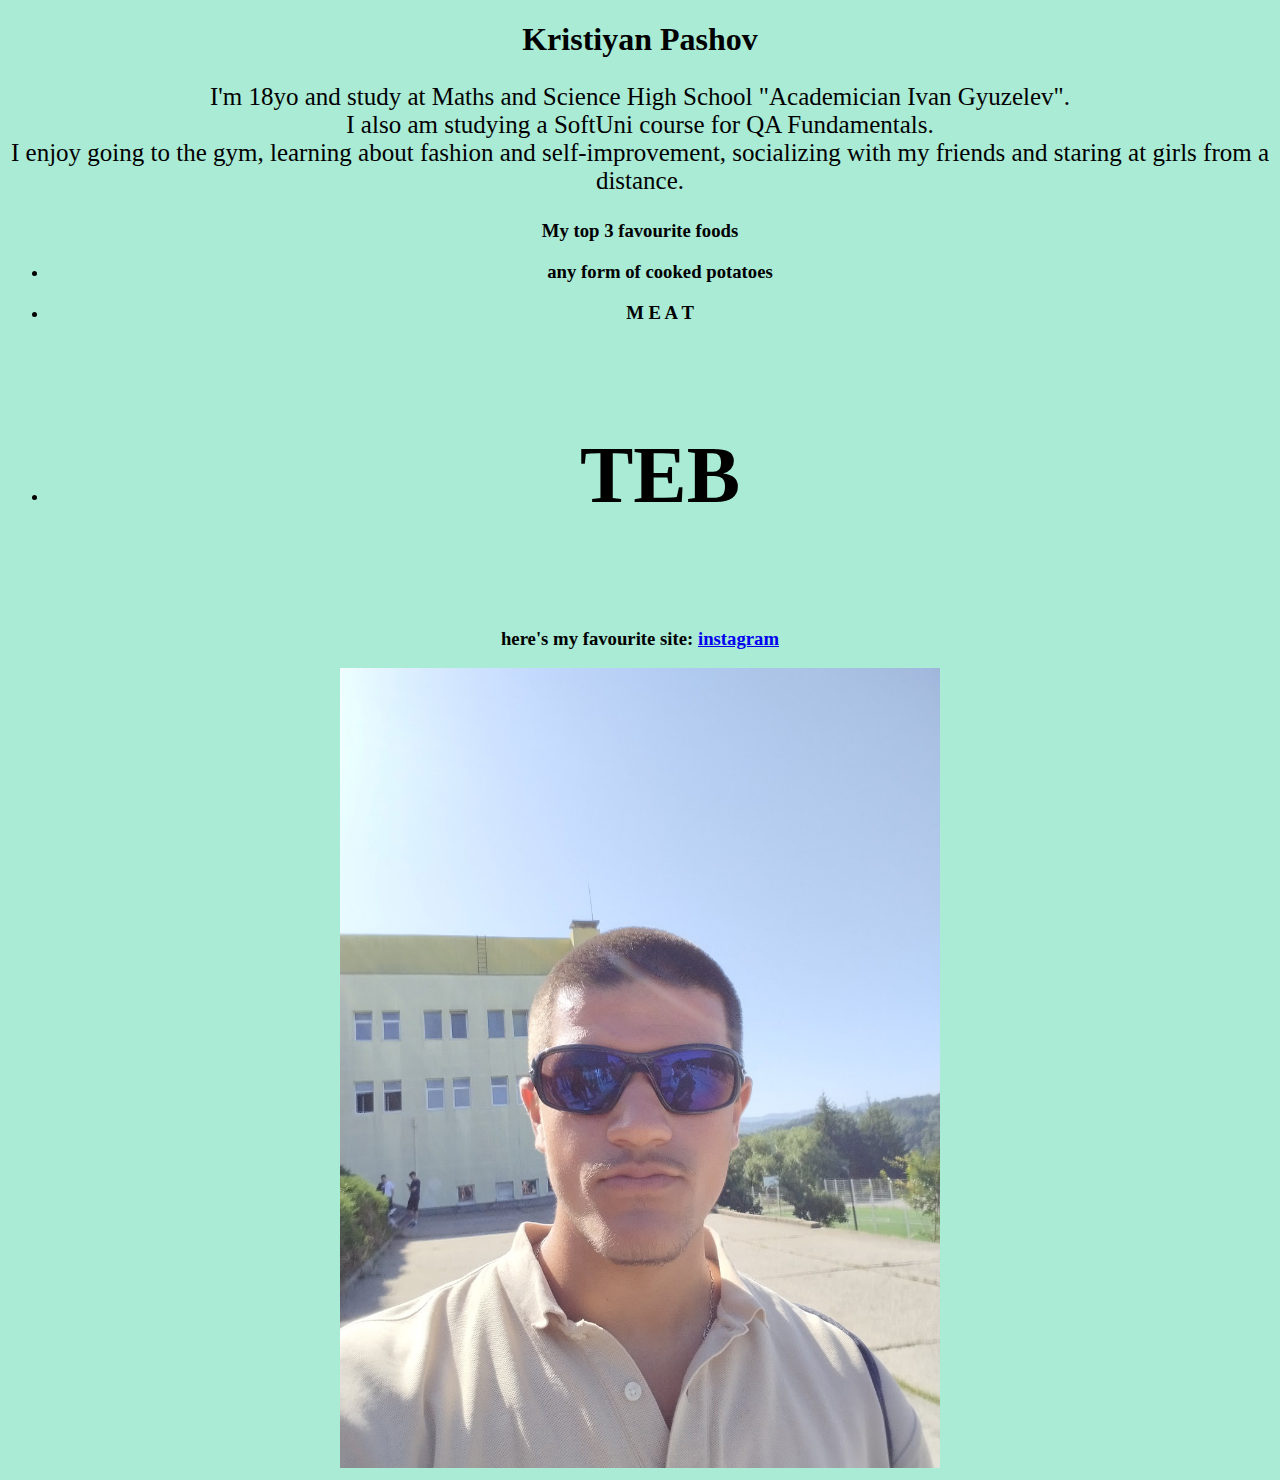
<file: chipi 12v/index.html>
<!DOCTYPE html>
<html lang="en">
<head>
    <meta charset="UTF-8">
    <meta name="viewport" content="width=device-width, initial-scale=1.0">
    <title>Document</title>
    <style>
        
        .glow {
          font-size: 80px;
          color: #000000;
          text-align: center;
          animation: glow 1s ease-in-out infinite alternate;
        }
        
        @-webkit-keyframes glow {
          from {
            text-shadow: 0 0 10px #ff0000, 0 0 20px #ff019e, 0 0 30px #e60073, 0 0 40px #ff1010, 0 0 50px #e60073, 0 0 60px #e60073, 0 0 70px #e60073;
          }
          
          to {
            text-shadow: 0 0 20px #3402f9, 0 0 30px #00ff2a, 0 0 40px #ffff04, 0 0 50px #ff8400, 0 0 60px #ff4da6, 0 0 70px #ff4da6, 0 0 80px #ff4da6;
          }
        }
        </style>
</head>
<body style="background-color: rgb(169, 235, 213);" >
   <center> <h1>Kristiyan Pashov</h1>
    <p style = "font-size: 25px;">I'm 18yo and study at Maths and Science High School "Academician Ivan Gyuzelev".
        <br> I also am studying a SoftUni course for QA Fundamentals. 
        <br>I enjoy going to the gym, learning about fashion and self-improvement,
        socializing with my friends and staring at girls from a distance.
    </p>
    <h3>My top 3 favourite foods</h3>
    <ul>
        <li>
            <h3>any form of cooked potatoes</h6>
        </li>
        <li>
            <h3>M E A T</h6>
        </li>
        <li>
            <h4 class = "glow">TEB</h4>
        </li>
    </ul>
    <h3>here's my favourite site: <a href = https://www.instagram.com/</href>instagram</a></h3>
    <img width= 600px height = auto src = "az.jpg">
</center>
</body>
</html>
</file>
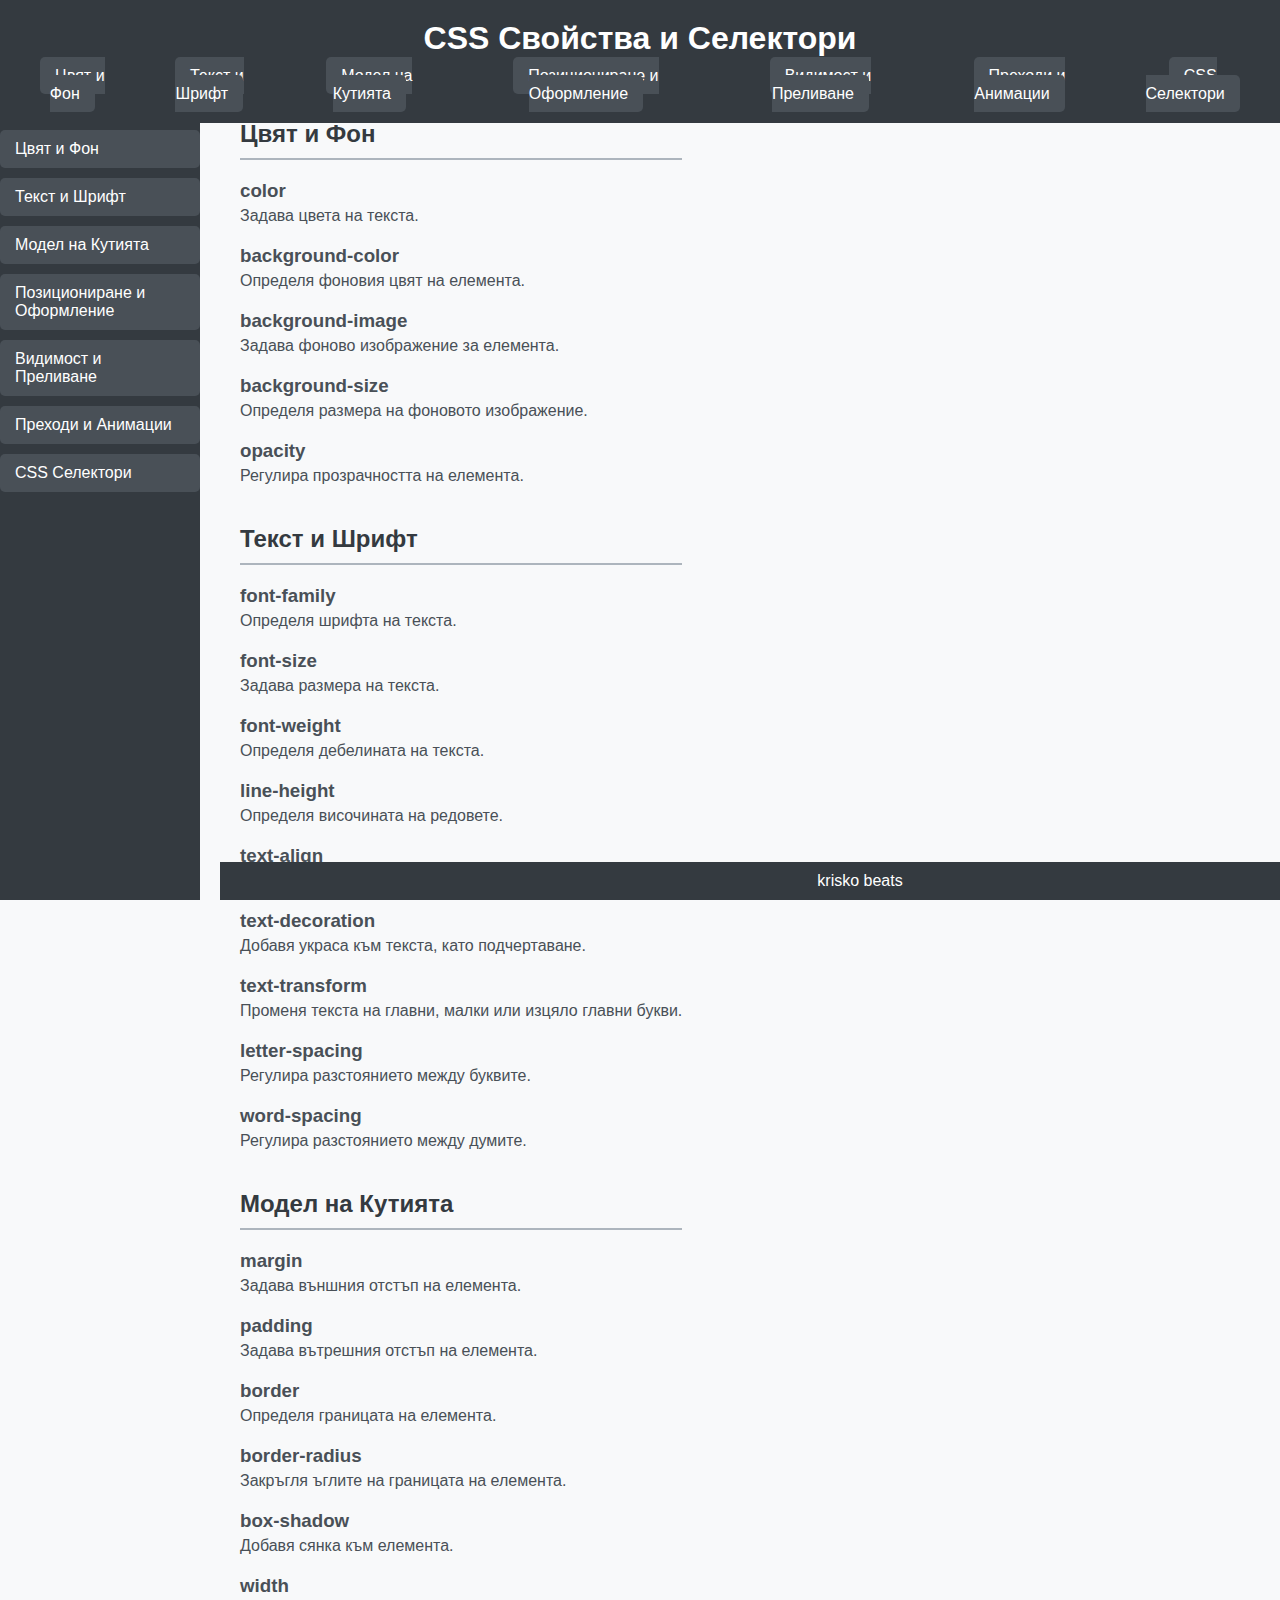
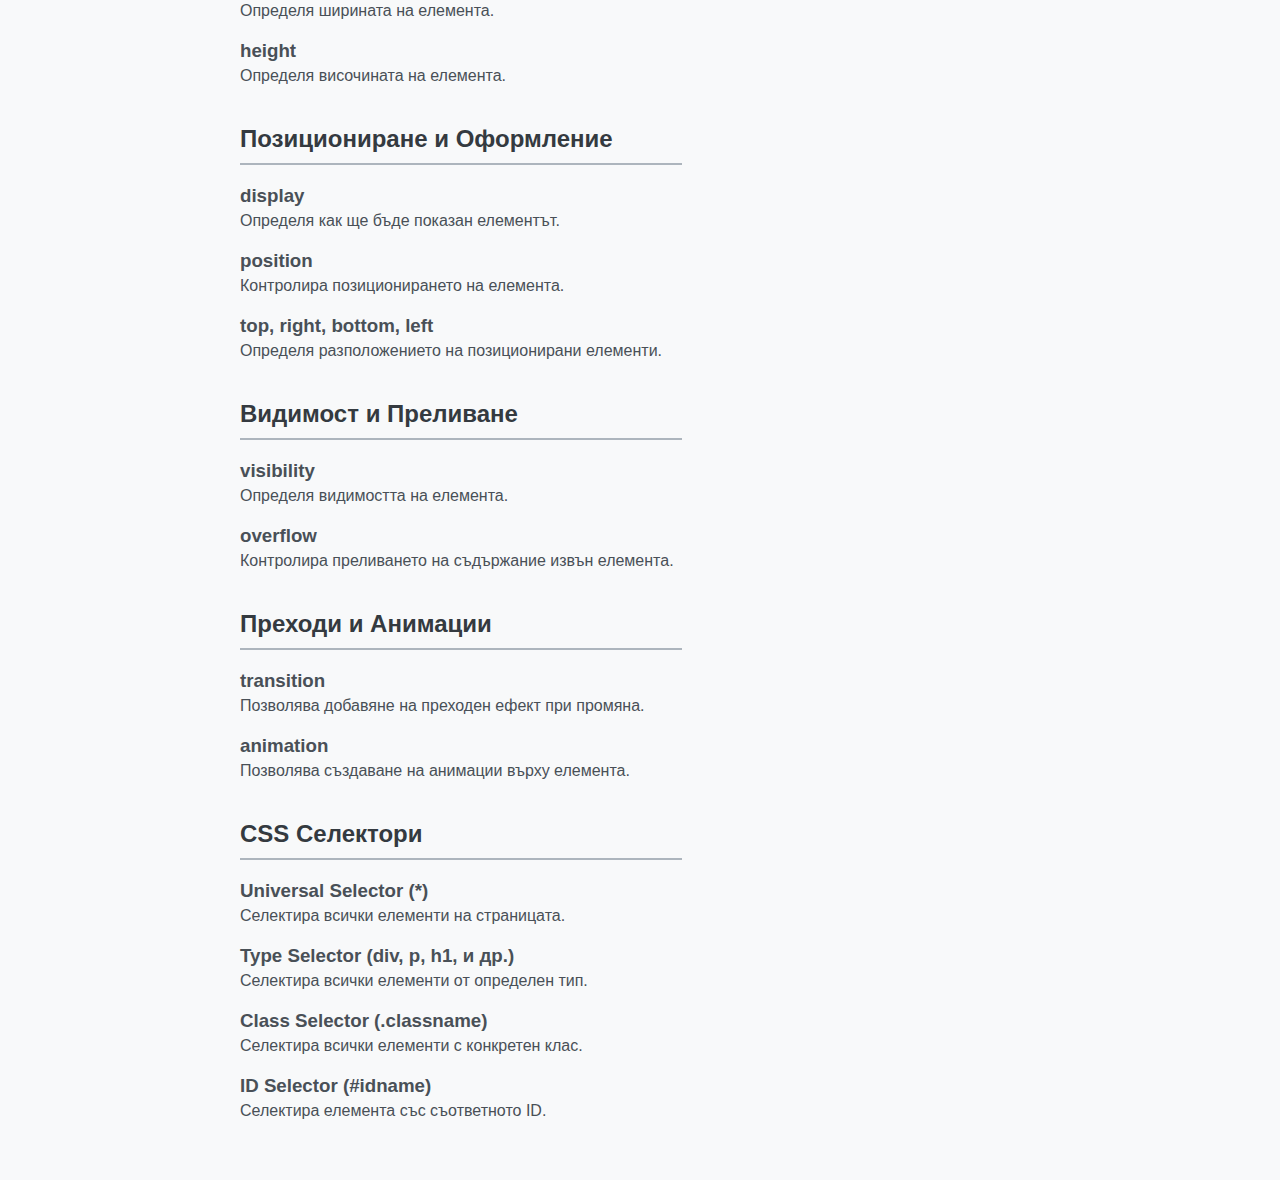
<file: css tags/index.html>
<!DOCTYPE html>
<html lang="bg">
<head>
    <meta charset="UTF-8">
    <meta name="viewport" content="width=device-width, initial-scale=1.0">
    <meta name="description" content="Описание на CSS свойства и селектори">
    <title>CSS Свойства и Селектори</title>
    <link rel="stylesheet" href="styles.css">
</head>
<body>

    <header>
        <h1>CSS Свойства и Селектори</h1>
        <nav class="top-nav">
            <ul>
                <li><a href="#color">Цвят и Фон</a></li>
                <li><a href="#text">Текст и Шрифт</a></li>
                <li><a href="#box-model">Модел на Кутията</a></li>
                <li><a href="#positioning">Позициониране и Оформление</a></li>
                <li><a href="#visibility">Видимост и Преливане</a></li>
                <li><a href="#transitions">Преходи и Анимации</a></li>
                <li><a href="#selectors">CSS Селектори</a></li>
            </ul>
        </nav>
    </header>

    <aside class="sidebar">
        <nav>
            <ul>
                <li><a href="#color">Цвят и Фон</a></li>
                <li><a href="#text">Текст и Шрифт</a></li>
                <li><a href="#box-model">Модел на Кутията</a></li>
                <li><a href="#positioning">Позициониране и Оформление</a></li>
                <li><a href="#visibility">Видимост и Преливане</a></li>
                <li><a href="#transitions">Преходи и Анимации</a></li>
                <li><a href="#selectors">CSS Селектори</a></li>
            </ul>
        </nav>
    </aside>

    <main>
        <section id="color">
            <h2>Цвят и Фон</h2>
            <article>
                <h3>color</h3>
                <p>Задава цвета на текста.</p>
            </article>
            <article>
                <h3>background-color</h3>
                <p>Определя фоновия цвят на елемента.</p>
            </article>
            <article>
                <h3>background-image</h3>
                <p>Задава фоново изображение за елемента.</p>
            </article>
            <article>
                <h3>background-size</h3>
                <p>Определя размера на фоновото изображение.</p>
            </article>
            <article>
                <h3>opacity</h3>
                <p>Регулира прозрачността на елемента.</p>
            </article>
        </section>

        <section id="text">
            <h2>Текст и Шрифт</h2>
            <article>
                <h3>font-family</h3>
                <p>Определя шрифта на текста.</p>
            </article>
            <article>
                <h3>font-size</h3>
                <p>Задава размера на текста.</p>
            </article>
            <article>
                <h3>font-weight</h3>
                <p>Определя дебелината на текста.</p>
            </article>
            <article>
                <h3>line-height</h3>
                <p>Определя височината на редовете.</p>
            </article>
            <article>
                <h3>text-align</h3>
                <p>Подравнява текста в рамките на елемента.</p>
            </article>
            <article>
                <h3>text-decoration</h3>
                <p>Добавя украса към текста, като подчертаване.</p>
            </article>
            <article>
                <h3>text-transform</h3>
                <p>Променя текста на главни, малки или изцяло главни букви.</p>
            </article>
            <article>
                <h3>letter-spacing</h3>
                <p>Регулира разстоянието между буквите.</p>
            </article>
            <article>
                <h3>word-spacing</h3>
                <p>Регулира разстоянието между думите.</p>
            </article>
        </section>

        <section id="box-model">
            <h2>Модел на Кутията</h2>
            <article>
                <h3>margin</h3>
                <p>Задава външния отстъп на елемента.</p>
            </article>
            <article>
                <h3>padding</h3>
                <p>Задава вътрешния отстъп на елемента.</p>
            </article>
            <article>
                <h3>border</h3>
                <p>Определя границата на елемента.</p>
            </article>
            <article>
                <h3>border-radius</h3>
                <p>Закръгля ъглите на границата на елемента.</p>
            </article>
            <article>
                <h3>box-shadow</h3>
                <p>Добавя сянка към елемента.</p>
            </article>
            <article>
                <h3>width</h3>
                <p>Определя ширината на елемента.</p>
            </article>
            <article>
                <h3>height</h3>
                <p>Определя височината на елемента.</p>
            </article>
        </section>

        <section id="positioning">
            <h2>Позициониране и Оформление</h2>
            <article>
                <h3>display</h3>
                <p>Определя как ще бъде показан елементът.</p>
            </article>
            <article>
                <h3>position</h3>
                <p>Контролира позиционирането на елемента.</p>
            </article>
            <article>
                <h3>top, right, bottom, left</h3>
                <p>Определя разположението на позиционирани елементи.</p>
            </article>
        </section>

        <section id="visibility">
            <h2>Видимост и Преливане</h2>
            <article>
                <h3>visibility</h3>
                <p>Определя видимостта на елемента.</p>
            </article>
            <article>
                <h3>overflow</h3>
                <p>Контролира преливането на съдържание извън елемента.</p>
            </article>
        </section>

        <section id="transitions">
            <h2>Преходи и Анимации</h2>
            <article>
                <h3>transition</h3>
                <p>Позволява добавяне на преходен ефект при промяна.</p>
            </article>
            <article>
                <h3>animation</h3>
                <p>Позволява създаване на анимации върху елемента.</p>
            </article>
        </section>

        <section id="selectors">
            <h2>CSS Селектори</h2>
            <article>
                <h3>Universal Selector (*)</h3>
                <p>Селектира всички елементи на страницата.</p>
            </article>
            <article>
                <h3>Type Selector (div, p, h1, и др.)</h3>
                <p>Селектира всички елементи от определен тип.</p>
            </article>
            <article>
                <h3>Class Selector (.classname)</h3>
                <p>Селектира всички елементи с конкретен клас.</p>
            </article>
            <article>
                <h3>ID Selector (#idname)</h3>
                <p>Селектира елемента със съответното ID.</p>
            </article>
        </section>
    </main>

    <footer>
        <p>krisko beats</p>
    </footer>

</body>
</html>
</file>
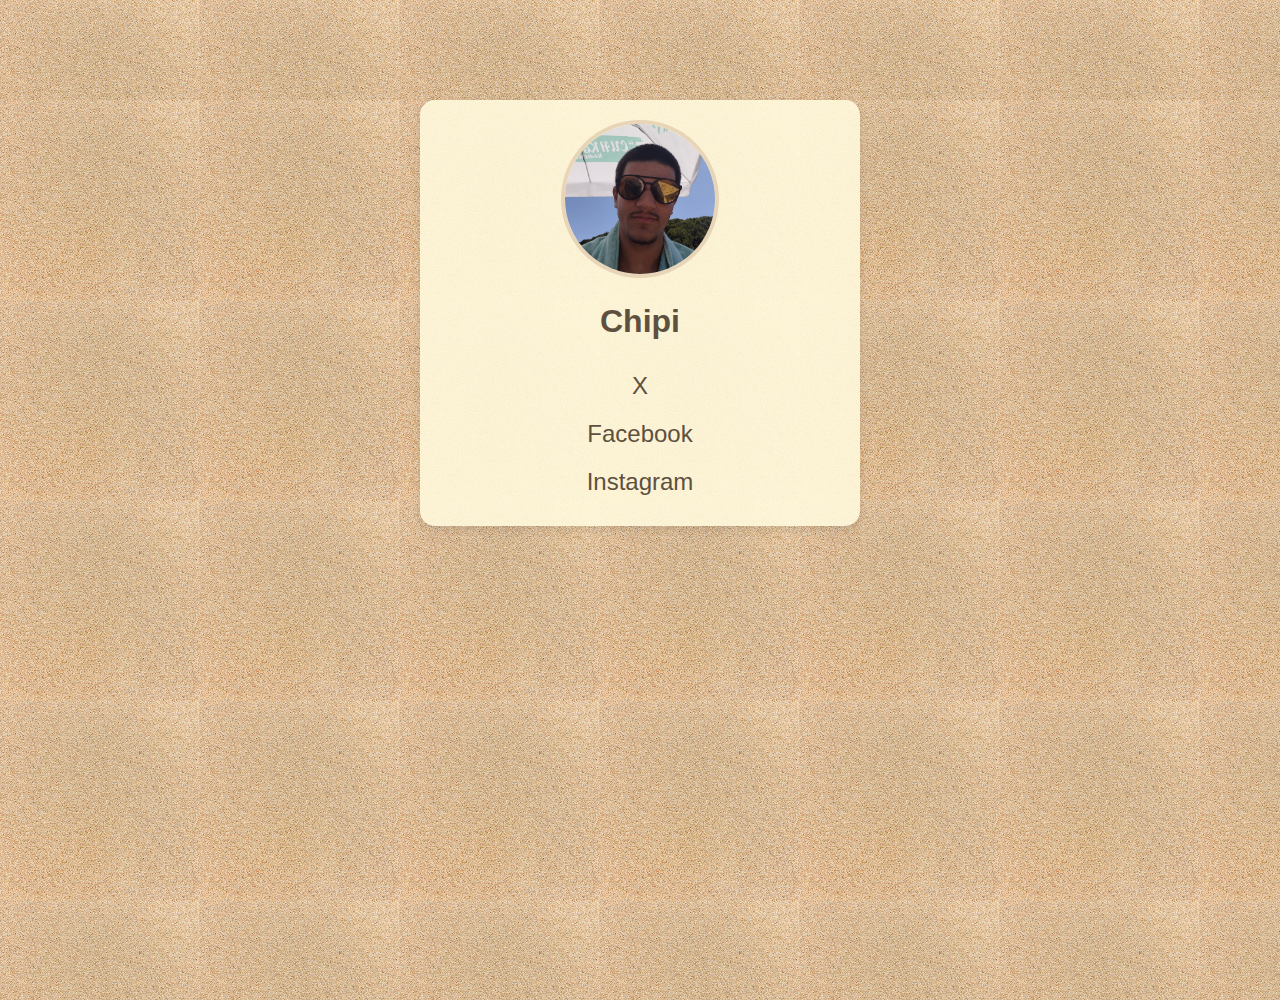
<file: social media profiles/index.html>
<!DOCTYPE html>
<html lang="en">
<head>
    <meta charset="UTF-8">
    <meta name="viewport" content="width=device-width, initial-scale=1.0">
    <title>Document</title>
    <link rel = "stylesheet" href="style.css">
</head>
<body>
    <!DOCTYPE html>
<html lang="en">
<head>
    <meta charset="UTF-8">
    <meta name="viewport" content="width=device-width, initial-scale=1.0">
    <title>My Profile Page</title>
</head>
<body>
    <div class="profile-container">
        <img src="chillguy.jpg" alt="Your Profile Picture" class="profile-pic">

        <div class="social-links">
            <h1>Chipi</h1>
            <a href="https://twitter.com" target="_blank">X</a><br>
            <a href="https://facebook.com" target="_blank">Facebook</a><br>
            <a href="https://instagram.com" target="_blank">Instagram</a><br>
        </div>
    </div>

</body>
</html>

</body>
</html>
</file>
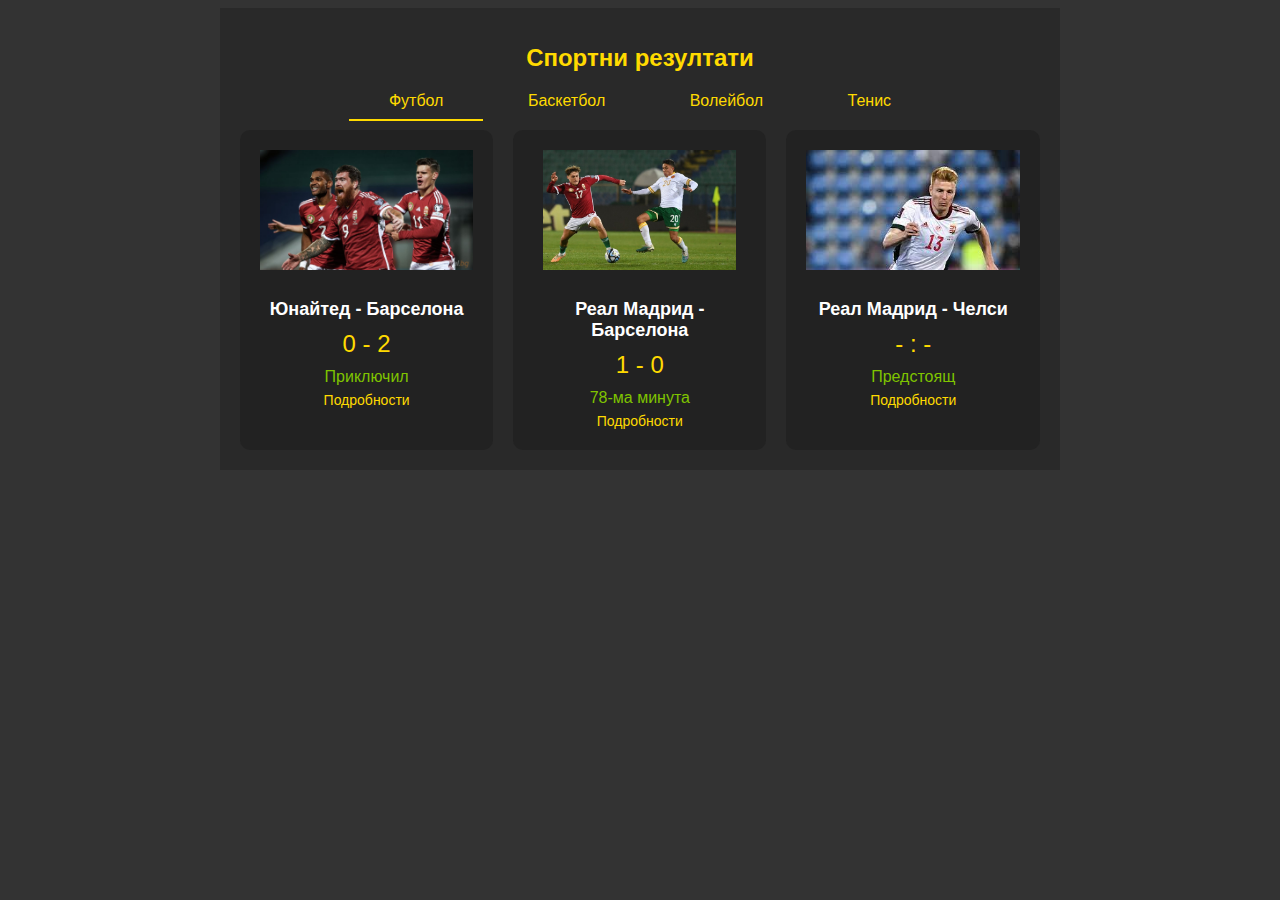
<file: Starter/index.html>
<!DOCTYPE html>
<html lang="en">
<head>
    <meta charset="UTF-8">
    <meta name="viewport" content="width=device-width, initial-scale=1.0">
    <title>Спортни резултати</title>
    <link rel="stylesheet" href="styles.css">
    <link href="https://fonts.googleapis.com/css2?family=Roboto:wght@400;700&display=swap" rel="stylesheet">
</head><main>
<div class="container">
    <h1>Спортни резултати</h1>
    <div class="tabs">
      <span class="tab active">Футбол</span>
      <span class="tab">Баскетбол</span>
      <span class="tab">Волейбол</span>
      <span class="tab">Тенис</span>
    </div>
    <div class="card-grid">
      <div class="card">
        <div><img src="images/sreshta1.jpg" height = 120></div>
        <h2>Юнайтед - Барселона</h2>
        <p class="score">0 - 2</p>
        <p class="details">Приключил</p>
        <a href="#" class="more">Подробности</a>
      </div>
      <div class="card">
        <div><img src="images/srechta2.jpg" height = 120></div>
        <h2>Реал Мадрид - Барселона</h2>
        <p class="score">1 - 0</p>
        <p class="minute">78-ма минута</p>
        <a href="#" class="more">Подробности</a>
      </div>
      <div class="card">
        <div><img src="images/sreshta3.jpg" height = 120></div>
        <h2>Реал Мадрид - Челси</h2>
        <p class="score">- : -</p>
        <p class="details">Предстоящ</p>
        <a href="#" class="more">Подробности</a>
      </div>
    </div>
  </div>
</body>
</html>
</file>
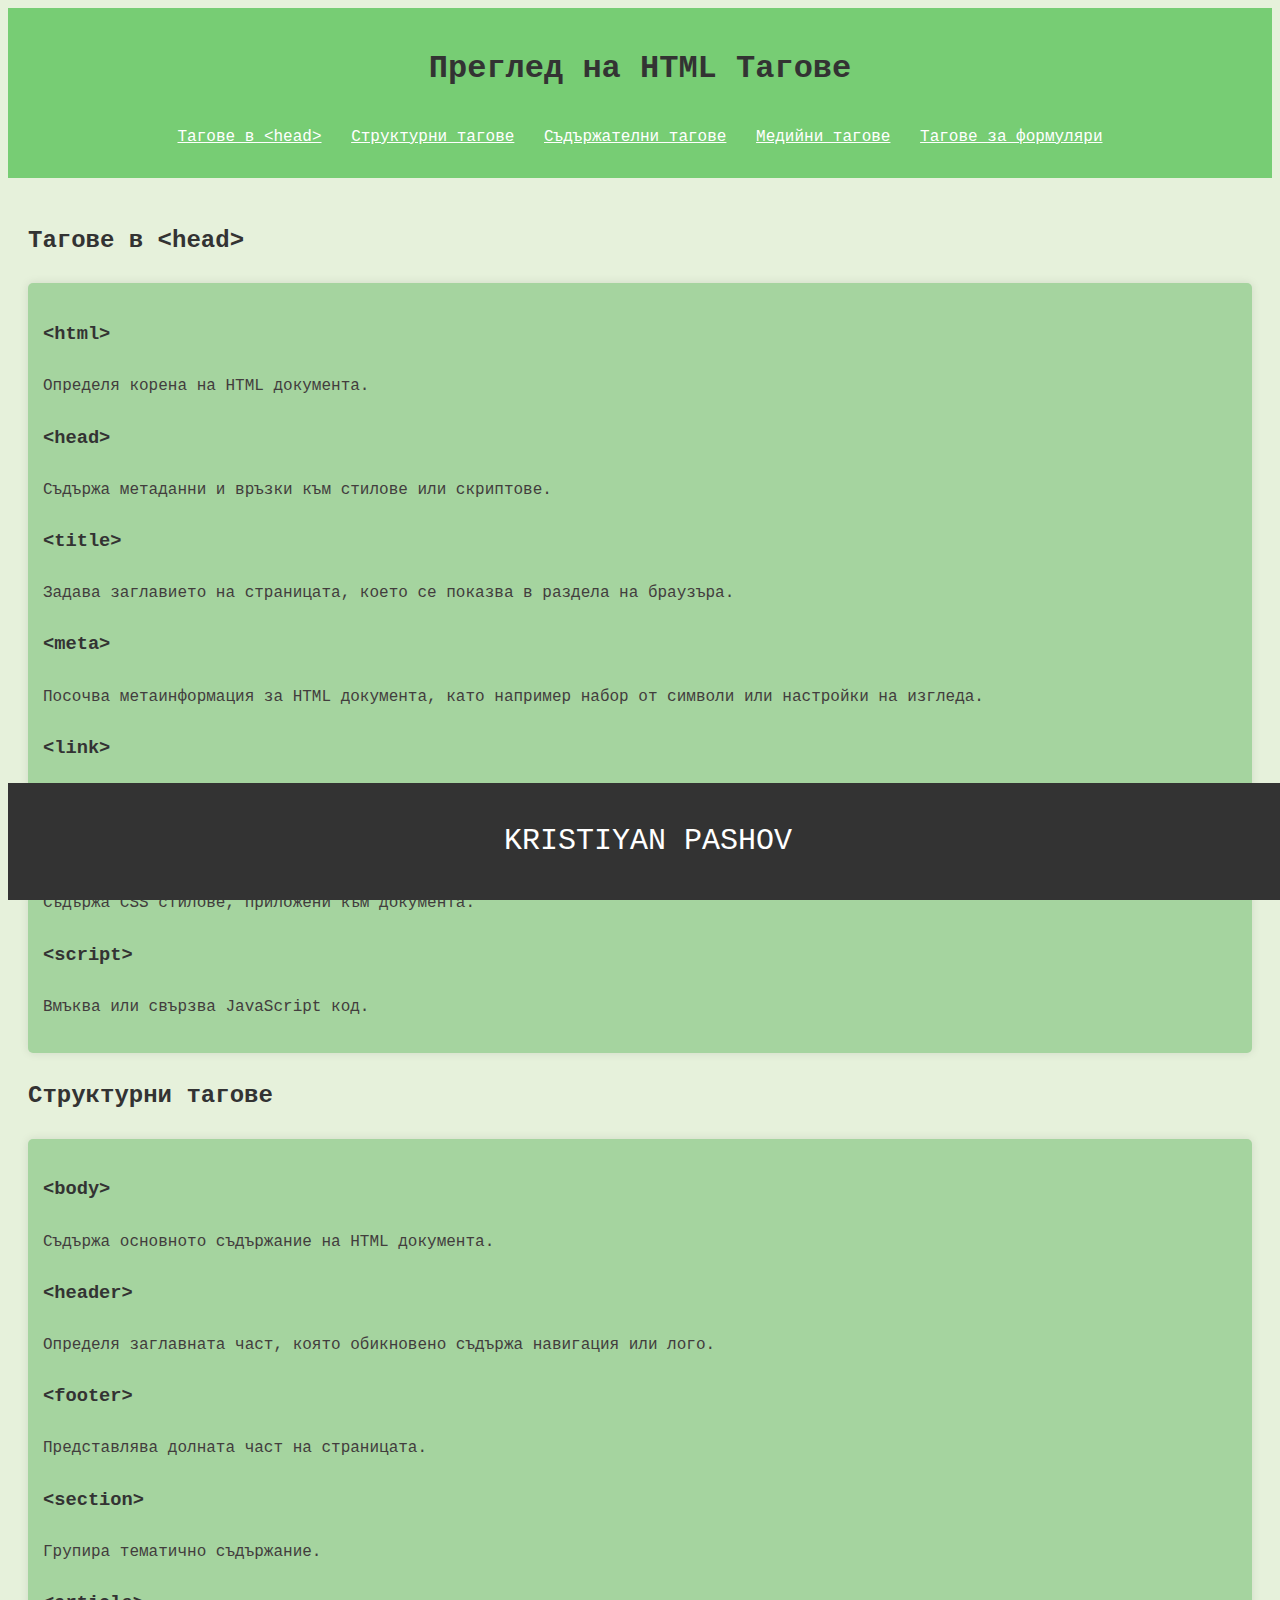
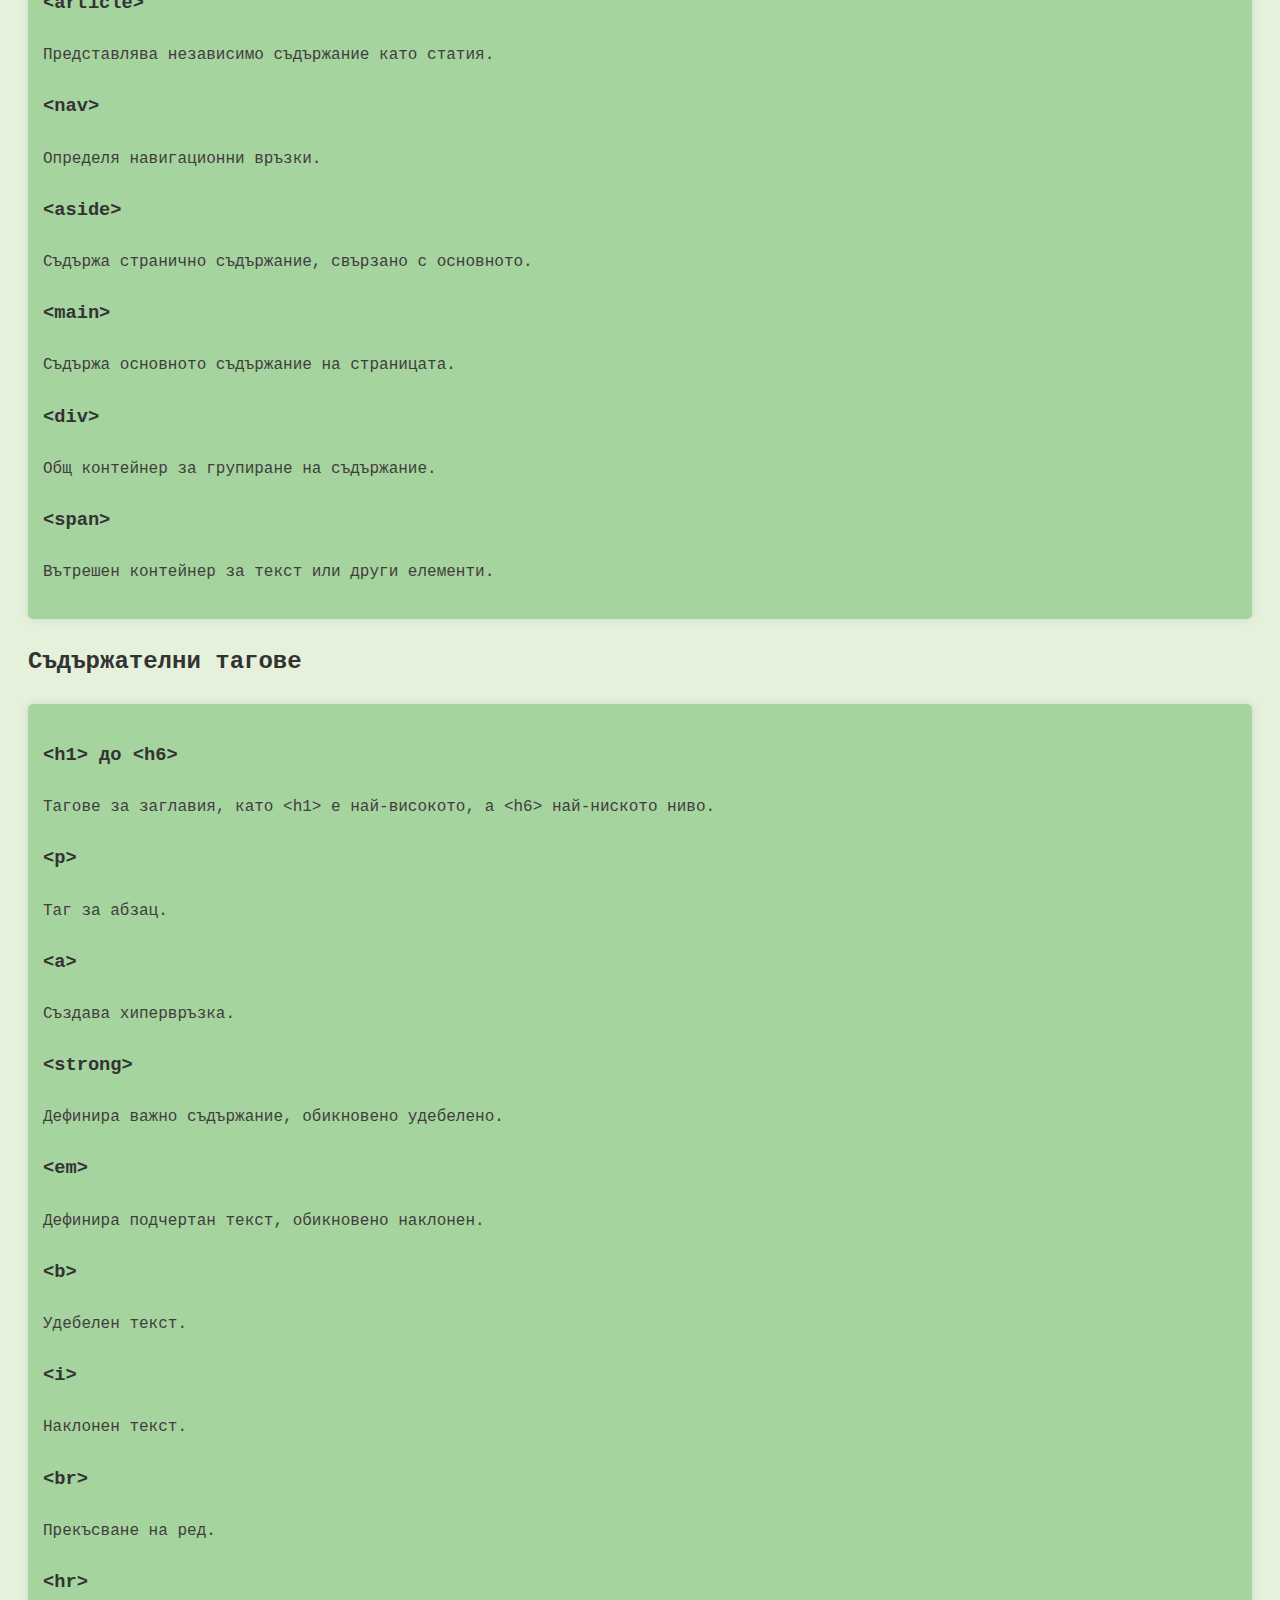
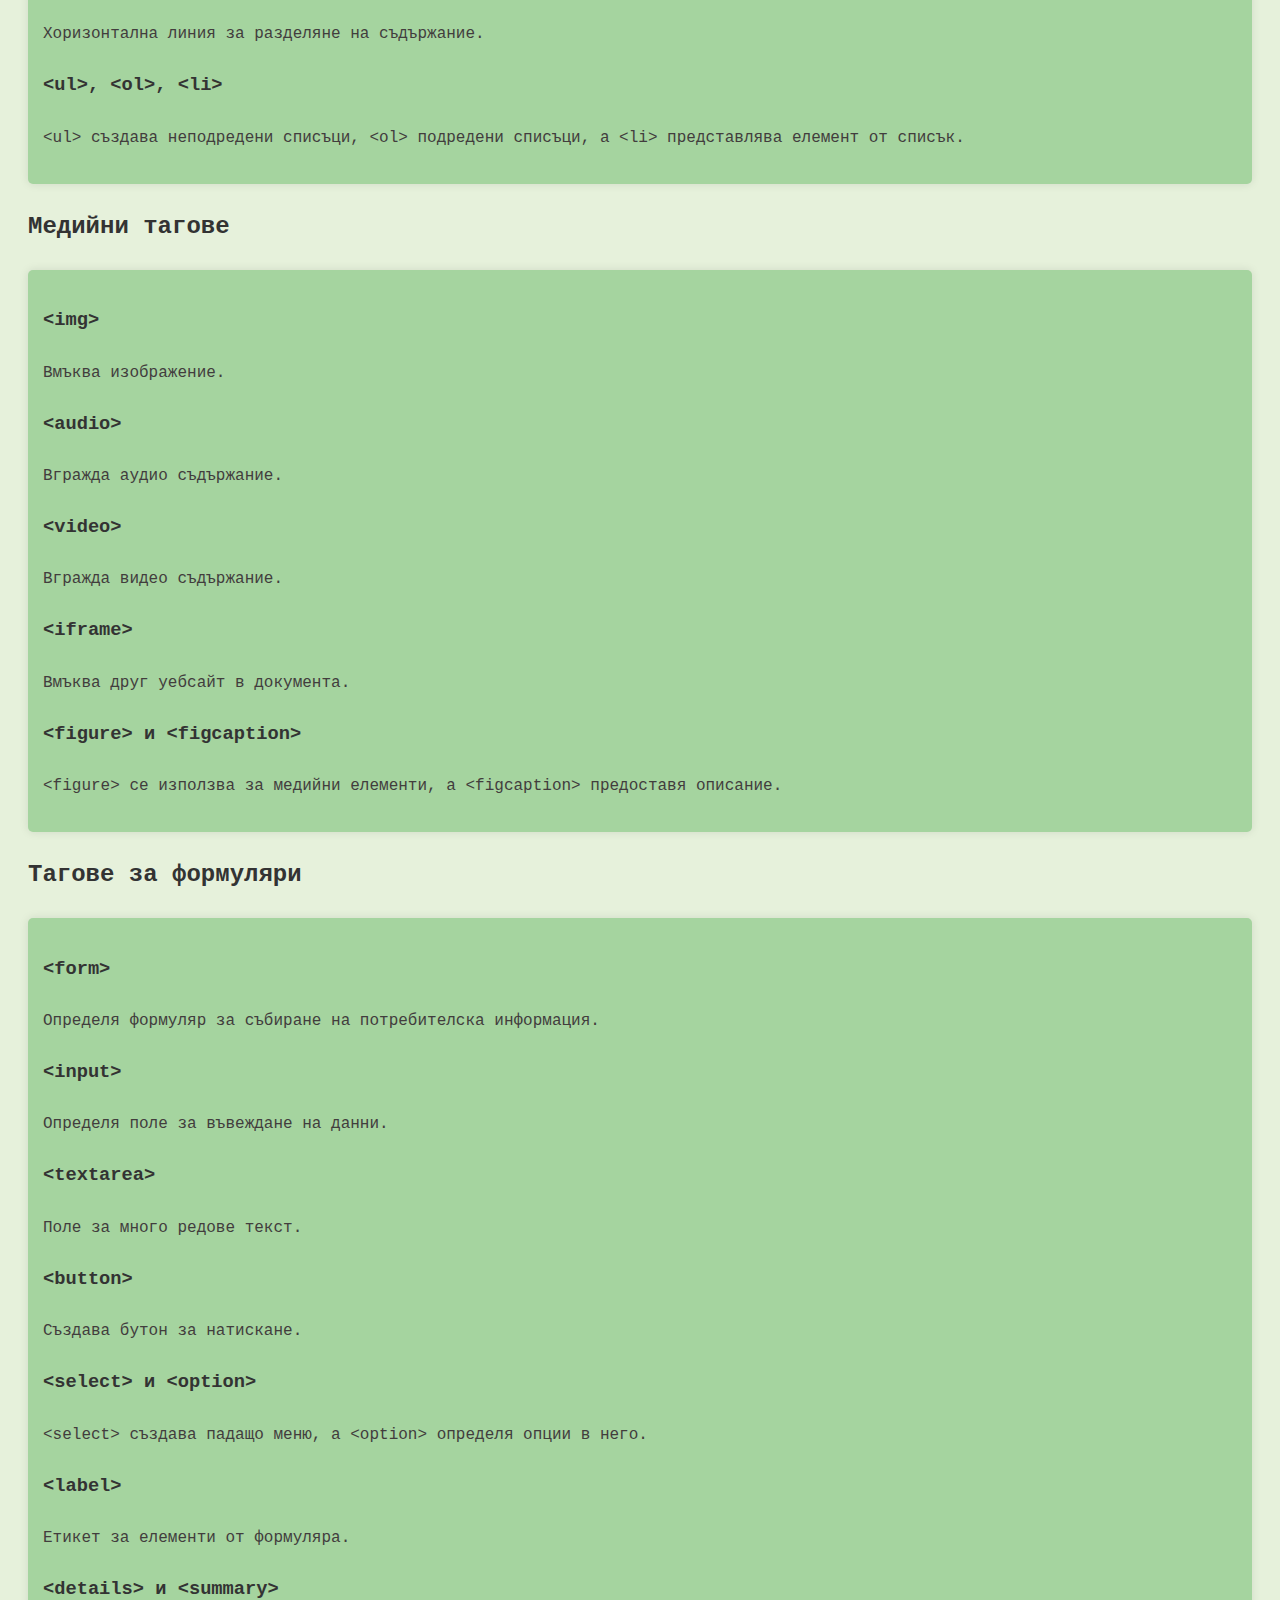
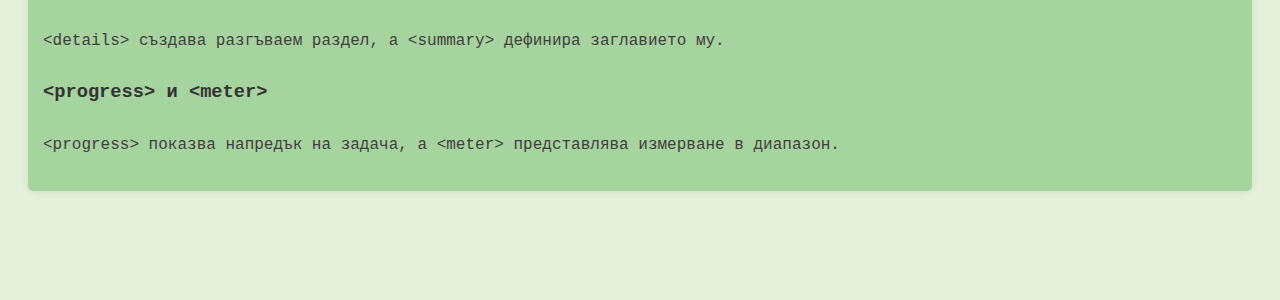
<file: tags guide/index.html>
<!DOCTYPE html>
<html lang="bg">
<head>
    <meta charset="UTF-8">
    <meta name="viewport" content="width=device-width, initial-scale=1.0">
    <meta name="description" content="Описание на основни HTML тагове за начинаещи">
    <title>Преглед на HTML Тагове</title>
    <link rel="stylesheet" href="styles.css">
</head>
<body>

    <header>
        <h1>Преглед на HTML Тагове</h1>
        <nav>
            <ul>
                <li><a href="#head">Тагове в &lt;head&gt;</a></li>
                <li><a href="#structure">Структурни тагове</a></li>
                <li><a href="#content">Съдържателни тагове</a></li>
                <li><a href="#media">Медийни тагове</a></li>
                <li><a href="#form">Тагове за формуляри</a></li>
            </ul>
        </nav>
    </header>

    <main>
        <section id="head">
            <h2>Тагове в &lt;head&gt;</h2>
            <article>
                <h3>&lt;html&gt;</h3>
                <p>Определя корена на HTML документа.</p>

                <h3>&lt;head&gt;</h3>
                <p>Съдържа метаданни и връзки към стилове или скриптове.</p>

                <h3>&lt;title&gt;</h3>
                <p>Задава заглавието на страницата, което се показва в раздела на браузъра.</p>

                <h3>&lt;meta&gt;</h3>
                <p>Посочва метаинформация за HTML документа, като например набор от символи или настройки на изгледа.</p>

                <h3>&lt;link&gt;</h3>
                <p>Дефинира връзка към външни ресурси, като стилови файлове.</p>

                <h3>&lt;style&gt;</h3>
                <p>Съдържа CSS стилове, приложени към документа.</p>

                <h3>&lt;script&gt;</h3>
                <p>Вмъква или свързва JavaScript код.</p>
            </article>
        </section>

        <section id="structure">
            <h2>Структурни тагове</h2>
            <article>
                <h3>&lt;body&gt;</h3>
                <p>Съдържа основното съдържание на HTML документа.</p>

                <h3>&lt;header&gt;</h3>
                <p>Определя заглавната част, която обикновено съдържа навигация или лого.</p>

                <h3>&lt;footer&gt;</h3>
                <p>Представлява долната част на страницата.</p>

                <h3>&lt;section&gt;</h3>
                <p>Групира тематично съдържание.</p>

                <h3>&lt;article&gt;</h3>
                <p>Представлява независимо съдържание като статия.</p>

                <h3>&lt;nav&gt;</h3>
                <p>Определя навигационни връзки.</p>

                <h3>&lt;aside&gt;</h3>
                <p>Съдържа странично съдържание, свързано с основното.</p>

                <h3>&lt;main&gt;</h3>
                <p>Съдържа основното съдържание на страницата.</p>

                <h3>&lt;div&gt;</h3>
                <p>Общ контейнер за групиране на съдържание.</p>

                <h3>&lt;span&gt;</h3>
                <p>Вътрешен контейнер за текст или други елементи.</p>
            </article>
        </section>

        <section id="content">
            <h2>Съдържателни тагове</h2>
            <article>
                <h3>&lt;h1&gt; до &lt;h6&gt;</h3>
                <p>Тагове за заглавия, като &lt;h1&gt; е най-високото, а &lt;h6&gt; най-ниското ниво.</p>

                <h3>&lt;p&gt;</h3>
                <p>Таг за абзац.</p>

                <h3>&lt;a&gt;</h3>
                <p>Създава хипервръзка.</p>

                <h3>&lt;strong&gt;</h3>
                <p>Дефинира важно съдържание, обикновено удебелено.</p>

                <h3>&lt;em&gt;</h3>
                <p>Дефинира подчертан текст, обикновено наклонен.</p>

                <h3>&lt;b&gt;</h3>
                <p>Удебелен текст.</p>

                <h3>&lt;i&gt;</h3>
                <p>Наклонен текст.</p>

                <h3>&lt;br&gt;</h3>
                <p>Прекъсване на ред.</p>

                <h3>&lt;hr&gt;</h3>
                <p>Хоризонтална линия за разделяне на съдържание.</p>

                <h3>&lt;ul&gt;, &lt;ol&gt;, &lt;li&gt;</h3>
                <p>&lt;ul&gt; създава неподредени списъци, &lt;ol&gt; подредени списъци, а &lt;li&gt; представлява елемент от списък.</p>
            </article>
        </section>

        <section id="media">
            <h2>Медийни тагове</h2>
            <article>
                <h3>&lt;img&gt;</h3>
                <p>Вмъква изображение.</p>

                <h3>&lt;audio&gt;</h3>
                <p>Вгражда аудио съдържание.</p>

                <h3>&lt;video&gt;</h3>
                <p>Вгражда видео съдържание.</p>

                <h3>&lt;iframe&gt;</h3>
                <p>Вмъква друг уебсайт в документа.</p>

                <h3>&lt;figure&gt; и &lt;figcaption&gt;</h3>
                <p>&lt;figure&gt; се използва за медийни елементи, а &lt;figcaption&gt; предоставя описание.</p>
            </article>
        </section>

        <section id="form">
            <h2>Тагове за формуляри</h2>
            <article>
                <h3>&lt;form&gt;</h3>
                <p>Определя формуляр за събиране на потребителска информация.</p>

                <h3>&lt;input&gt;</h3>
                <p>Определя поле за въвеждане на данни.</p>

                <h3>&lt;textarea&gt;</h3>
                <p>Поле за много редове текст.</p>

                <h3>&lt;button&gt;</h3>
                <p>Създава бутон за натискане.</p>

                <h3>&lt;select&gt; и &lt;option&gt;</h3>
                <p>&lt;select&gt; създава падащо меню, а &lt;option&gt; определя опции в него.</p>

                <h3>&lt;label&gt;</h3>
                <p>Етикет за елементи от формуляра.</p>

                <h3>&lt;details&gt; и &lt;summary&gt;</h3>
                <p>&lt;details&gt; създава разгъваем раздел, а &lt;summary&gt; дефинира заглавието му.</p>

                <h3>&lt;progress&gt; и &lt;meter&gt;</h3>
                <p>&lt;progress&gt; показва напредък на задача, а &lt;meter&gt; представлява измерване в диапазон.</p>
            </article>
        </section>
    </main>
    <br><br>
    <footer>
        <p>KRISTIYAN PASHOV</p>
    </footer>

</body>
</html>
</file>
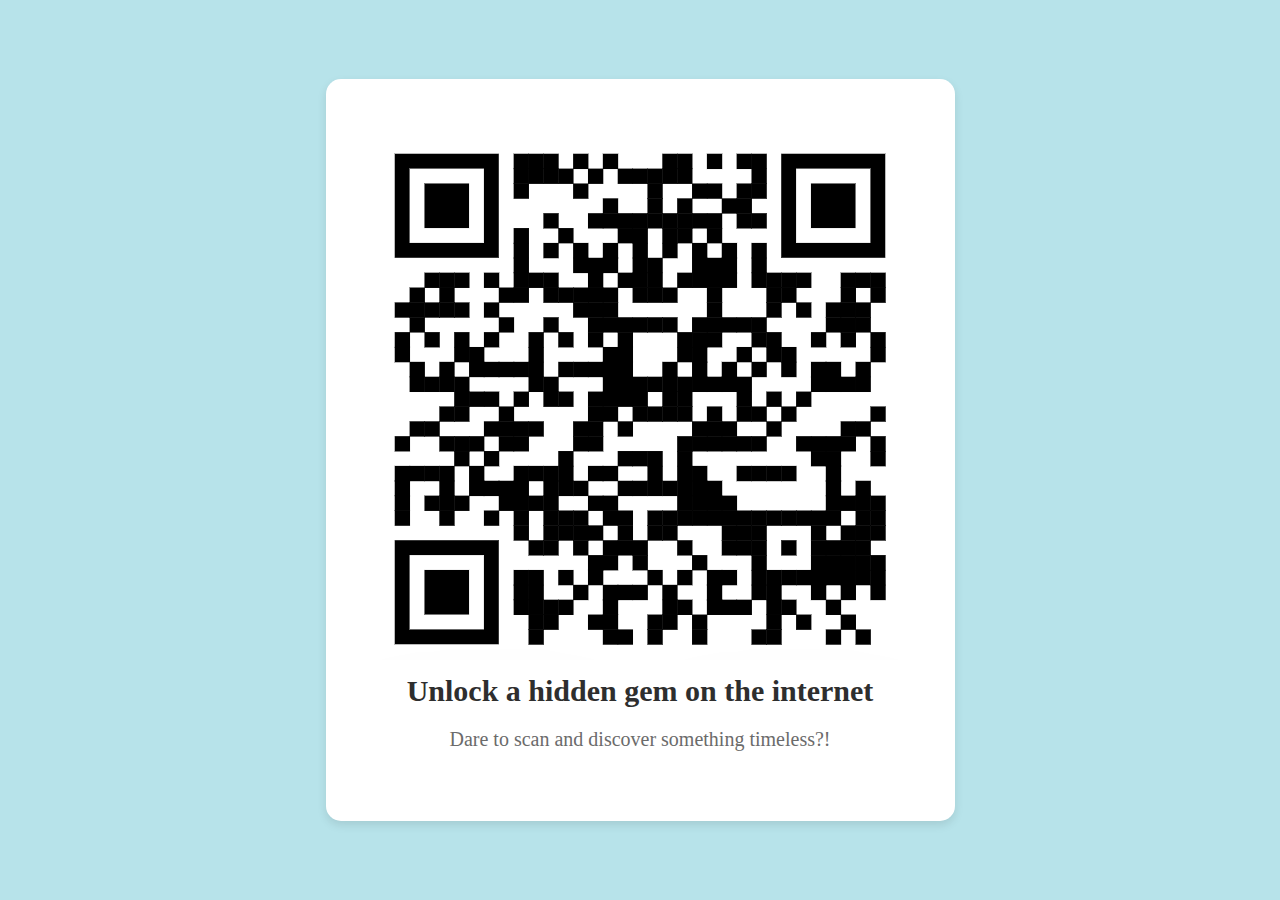
<file: Task1 - QR code challenge/index.html>
<!DOCTYPE html>
<html lang="en">
<head>
    <meta charset="UTF-8">
    <meta name="viewport" content="width=device-width, initial-scale=1.0">
    <title>kodche</title>
    <link rel="stylesheet" href = styles.css>
   
</head>
<body>
    <div class="card">
        <img src="images/piko.png" alt="kod" class="kod">
        <h2>Unlock a hidden gem on the internet</h2>
        <p>Dare to scan and discover something timeless?!</p>
    </div>

</body>
</html>
</file>
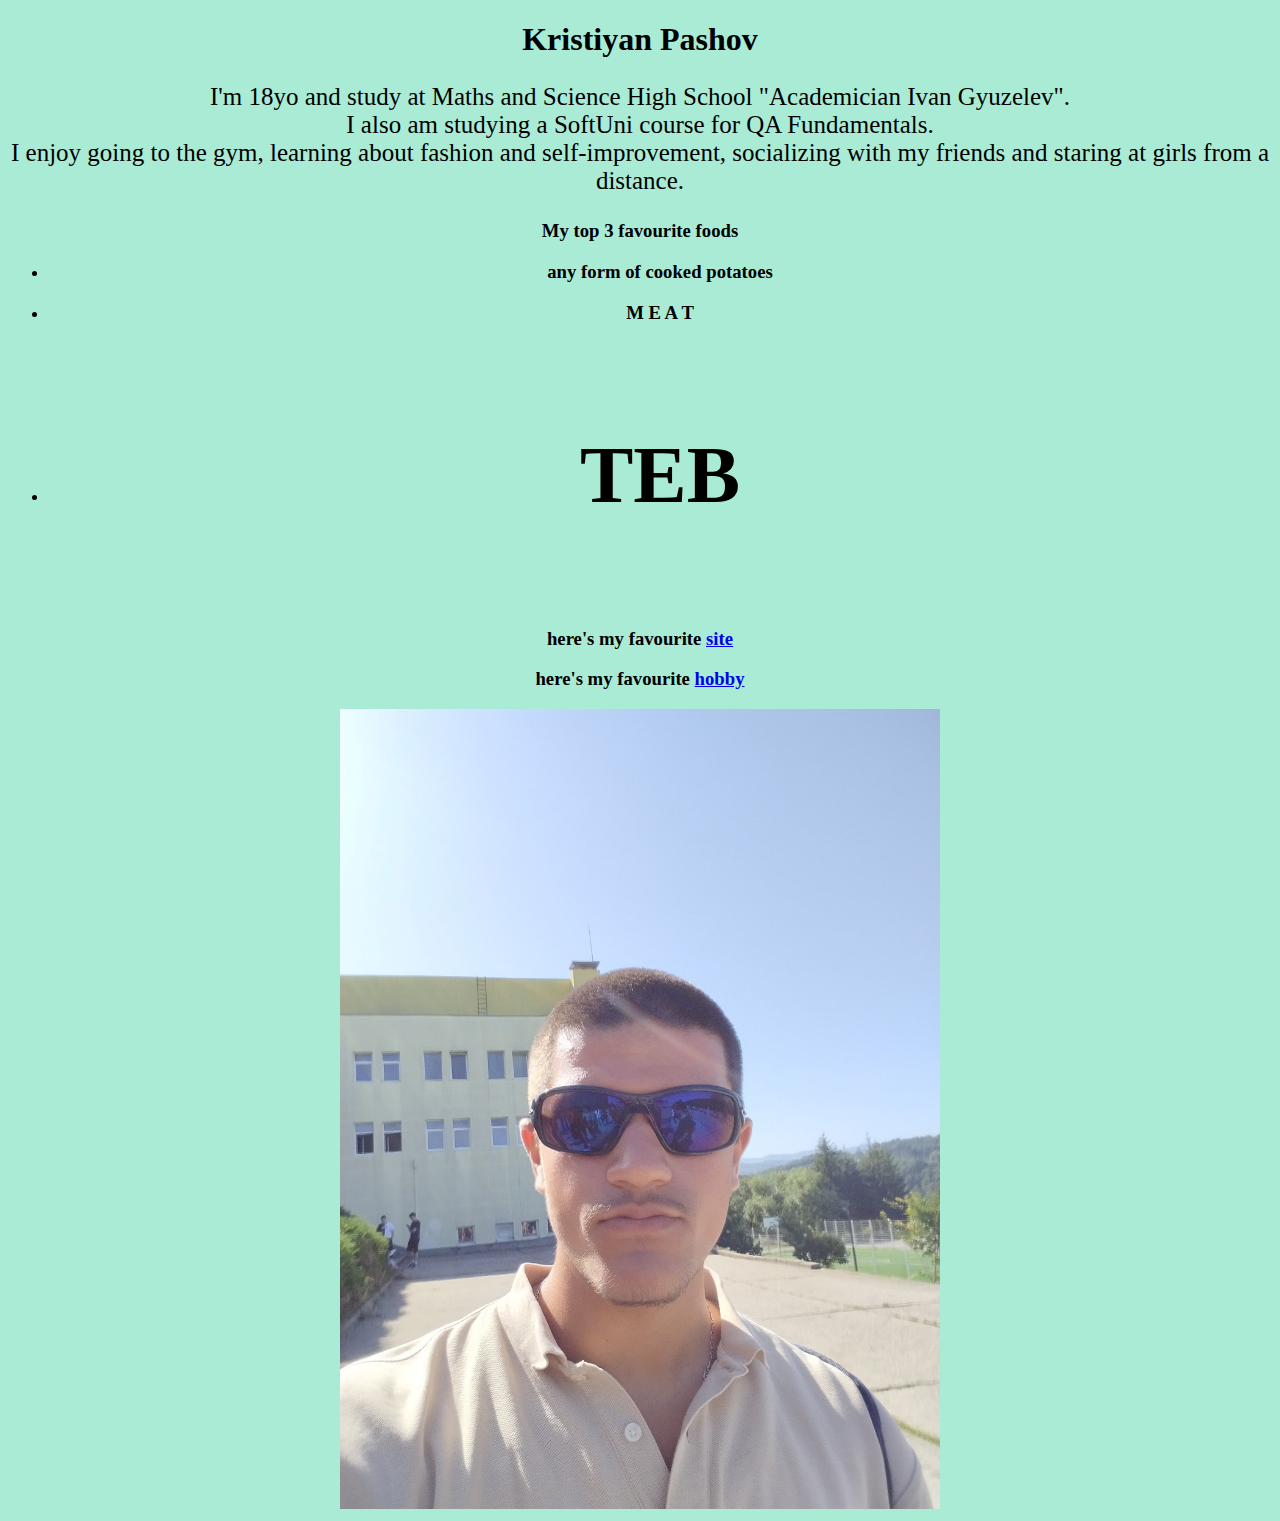
<file: chipi 12v/index1.html>
<!DOCTYPE html>
<html lang="en">
<head>
    <meta charset="UTF-8">
    <meta name="viewport" content="width=device-width, initial-scale=1.0">
    <title>Document</title>
    <style>
        
        .glow {
          font-size: 80px;
          color: #000000;
          text-align: center;
          animation: glow 1s ease-in-out infinite alternate;
        }
        
        @-webkit-keyframes glow {
          from {
            text-shadow: 0 0 10px #ff0000, 0 0 20px #ff019e, 0 0 30px #e60073, 0 0 40px #ff1010, 0 0 50px #e60073, 0 0 60px #e60073, 0 0 70px #e60073;
          }
          
          to {
            text-shadow: 0 0 20px #3402f9, 0 0 30px #00ff2a, 0 0 40px #ffff04, 0 0 50px #ff8400, 0 0 60px #ff4da6, 0 0 70px #ff4da6, 0 0 80px #ff4da6;
          }
        }
        </style>
</head>
<body style="background-color: rgb(169, 235, 213);" >
   <center> <h1>Kristiyan Pashov</h1>
    <p style = "font-size: 25px;">I'm 18yo and study at Maths and Science High School "Academician Ivan Gyuzelev".
        <br> I also am studying a SoftUni course for QA Fundamentals. 
        <br>I enjoy going to the gym, learning about fashion and self-improvement,
        socializing with my friends and staring at girls from a distance.
    </p>
    <h3>My top 3 favourite foods</h3>
    <ul>
        <li>
            <h3>any form of cooked potatoes</h6>
        </li>
        <li>
            <h3>M E A T</h6>
        </li>
        <li>
            <h4 class = "glow">TEB</h4>
        </li>
    </ul>
    <h3>here's my favourite <a href = https://www.instagram.com/</href>site</a></h3>
<h3>here's my favourite <a href = "index2.html"</href>hobby</a></h3>
    <img width= 600px height = auto src = "az.jpg">
</center>
</body>
</html>
</file>
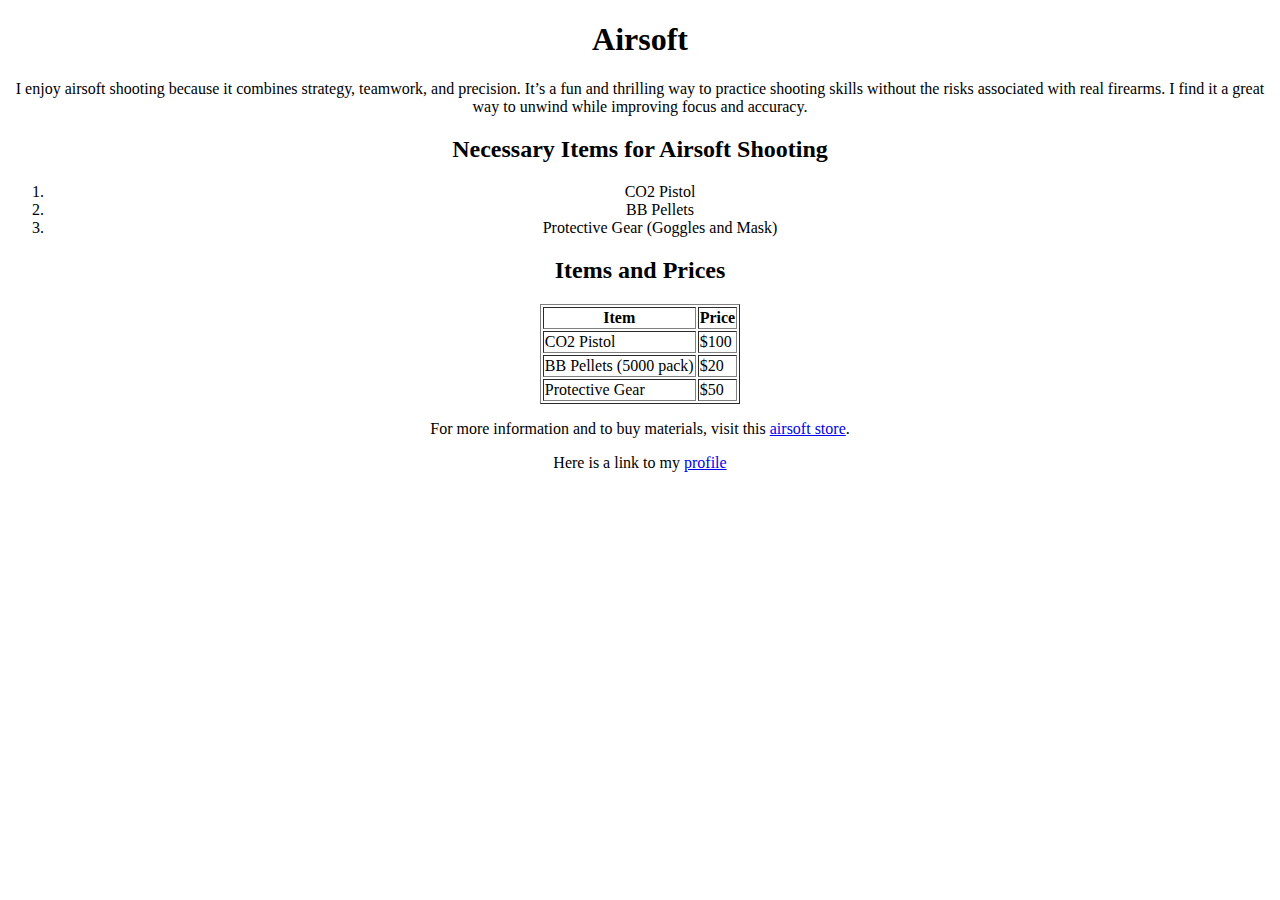
<file: chipi 12v/index2.html>
<!DOCTYPE html>
<html lang="bg">
<head>
    <meta charset="UTF-8">
    <meta name="viewport" content="width=device-width, initial-scale=1.0">
    <title>Airsoft</title>
</head>
<body><center>
    <h1>Airsoft</h1>

    <p>
        I enjoy airsoft shooting because it combines strategy, teamwork, and precision. It’s a fun and thrilling way to practice shooting skills without the risks associated with real firearms. I find it a great way to unwind while improving focus and accuracy.
    </p>

    <h2>Necessary Items for Airsoft Shooting</h2>
    <ol>
        <li>CO2 Pistol</li>
        <li>BB Pellets</li>
        <li>Protective Gear (Goggles and Mask)</li>
    </ol>

    <h2>Items and Prices</h2>
    <table border="1">
        <tr>
            <th>Item</th>
            <th>Price</th>
        </tr>
        <tr>
            <td>CO2 Pistol</td>
            <td>$100</td>
        </tr>
        <tr>
            <td>BB Pellets (5000 pack)</td>
            <td>$20</td>
        </tr>
        <tr>
            <td>Protective Gear</td>
            <td>$50</td>
        </tr>
    </table>

    <p>
        For more information and to buy materials, visit this <a href="https://cqb.bg">airsoft store</a>.
    </p>

    <p>
        Here is a link to my <a href="index1.html">profile</a>
    </p>
</center>
</body>
</html>
</file>
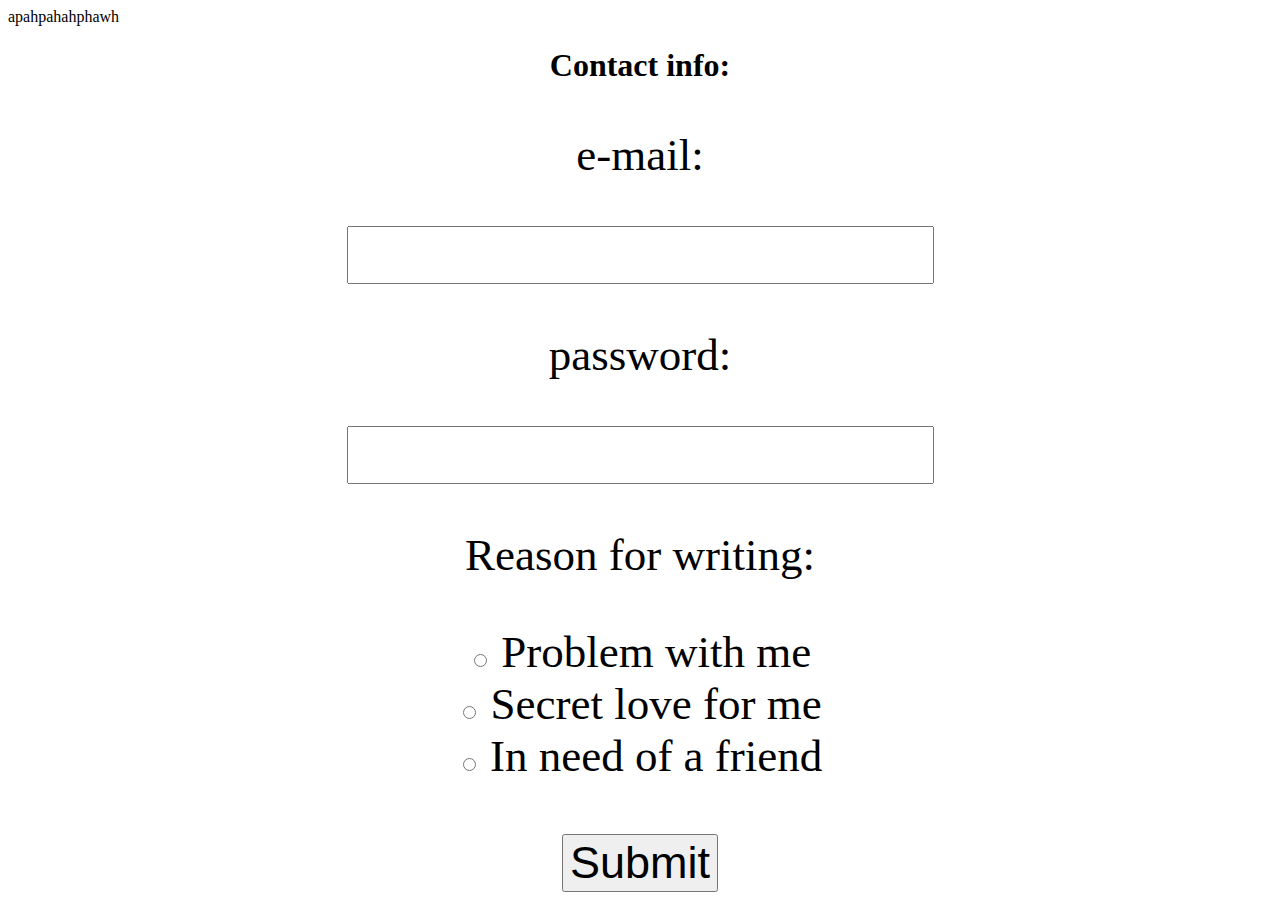
<file: chipi 12v/index3.html>
<!DOCTYPE html>
<html lang="en">
<head>
    <meta charset="UTF-8">
    <meta name="viewport" content="width=device-width, initial-scale=1.0">
    <title>Document</title>
</head>
<body>
    <div class = "sidenav">
        apahpahahphawh
    </div>
    <center>
        <h1>Contact info:</h1>
        <forms style = "font-size: 45px;">
            <p>e-mail: </p>
            <input style = "font-size: 45px;" type = "text">
            <p>password: </p>
            <input style = "font-size: 45px;" type = "password">
            <p>Reason for writing:</p>
            <input type="radio">
            <label >Problem with me</label><br>
            <input type="radio">
            <label >Secret love for me</label><br>  
            <input type="radio">
            <label >In need of a friend</label><br><br>
            <input style = "font-size: 45px;" type="submit" value="Submit">
        </forms>
    </center>
</body>
</html>
</file>
<file: social media profiles/style.css>
body, html {
    margin: 0;
    padding: 0;
    height: 100%;
    background-image: url('backg.webp'); /* Background texture image */
    background-size: 200px 200px; /* Repeats the texture */
    background-repeat: repeat;
    font-family: Arial, sans-serif;
    color: #5e503f; /* Sandy-brown text color */
}

/* Container for the profile and links */
.profile-container {
    max-width: 400px;
    margin: 100px auto; /* Centers the content */
    text-align: center;
    background-color: rgba(255, 248, 220, 0.9); /* Soft beige color with slight transparency */
    padding: 20px;
    border-radius: 15px;
    box-shadow: 0 4px 10px rgba(0, 0, 0, 0.1);
}

/* Profile image style */
.profile-pic {
    width: 150px;
    height: 150px;
    border-radius: 50%; /* Circular profile picture */
    object-fit: cover;
    border: 4px solid #e8d5b7; /* Border around profile pic, sandy beige color */
}

/* Social media links */
.social-links {
    margin-top: 20px;
}

.social-links a {
    display: inline-block;
    margin: 10px;
    text-decoration: none;
    color: #5e503f; /* Sandy-brown color for the links */
    font-size: 24px;
    transition: color 0.3s;
}

/* Hover effect for social media links */
.social-links a:hover {
    color: #d4a373; /* Lighter sandy color on hover */
}
</file>
<file: Starter/styles.css>
body {
    background-color: #333;
    font-family: Arial, sans-serif;
    color: #fff;
    display: flex;
    justify-content: center;
  }
  
  .container {
    background-color:rgb(41, 41, 41);
    max-width: 800px;
    text-align: center;
    padding: 20px;
  }
  
  h1 {
    font-size: 24px;
    margin-bottom: 20px;
    color: #ffda00;
  }
  
  .tabs {
    margin-bottom: 20px;
  }
  
  .tab {
    padding: 10px 40px;
    cursor: pointer;
    color: #ffda00;
  }
  
  .tab.active {
    border-bottom: 2px solid #ffda00;
  }
  
  .card-grid {
    display: flex;
    gap: 20px;
  }
  
  .card {
    background-color: #222;
    padding: 20px;
    border-radius: 10px;
    width: 30%;
    text-align: center;
  }
  
  img {
    margin-bottom: 15px;
    color: #ccc;
  }
  
  h2 {
    font-size: 18px;
    margin: 10px 0;
  }
  
  .score {
    font-size: 24px;
    color: #ffda00;
    margin: 10px 0;
  }
  
  .details, .minute {
    color: #7fc400;
    margin: 5px 0;
  }
  
  .more {
    color: #ffda00;
    text-decoration: none;
    font-size: 14px;
  }
</file>
<file: tags guide/styles.css>
/* Основно стилизиране на страницата */
body {
    font-family: 'Courier New', Courier, monospace;
    line-height: 1.9;
    background-color: #e6f1db;
    color: rgb(66, 61, 61);
}

header {
    background-color: #0aaa0f81;
    color: white;
    padding: 10px 0;
    text-align: center;
}

header nav ul {
    list-style-type: none;
    padding: 0;
}

header nav ul li {
    display: inline;
    margin: 0 10px;
}

header nav ul li a {
    color: white;
}

main {
    padding: 20px;
}

section {
    margin-bottom: 20px;
}

h1, h2, h3 {
    color: #333;
}

footer {
    background-color: #333;
    color: white;
    text-align: center;
    padding: px 0;
    position: fixed;
    width: 100%;
    bottom: 0;
    font-size: 30px;
}

article {
    background-color: rgb(165, 212, 159);
    padding: 15px;
    margin-bottom: 20px;
    border-radius: 5px;
    box-shadow: 0px 0px 10px rgba(0,0,0,0.1);
}
</file>
<file: css tags/styles.css>
/* General Reset */
* {
    margin: 0;
    padding: 0;
    box-sizing: border-box;
}

/* Body and Font */
body {
    font-family: Arial, sans-serif;
    background-color: #f8f9fa;
    color: #343a40;
    display: flex;
}

/* Header */
header {
    background-color: #343a40;
    color: white;
    text-align: center;
    padding: 20px;
    width: 100%;
    position: fixed;
    top: 0;
    left: 0;
    z-index: 1000;
}

/* Top Navigation */
.top-nav ul {
    list-style: none;
    padding: 0;
    margin: 0;
    display: flex;
    justify-content: center;
    gap: 20px;
    margin-top: 10px;
}

.top-nav ul li a {
    color: white;
    text-decoration: none;
    padding: 10px 15px;
    background-color: #495057;
    border-radius: 5px;
}

.top-nav ul li a:hover {
    background-color: #6c757d;
}

/* Sidebar Navigation */
.sidebar {
    background-color: #343a40;
    width: 200px;
    height: 100vh;
    position: fixed;
    top: 0;
    left: 0;
    padding-top: 120px;
    z-index: 999;
}

.sidebar nav ul {
    list-style: none;
    padding: 0;
    margin: 0;
}

.sidebar nav ul li {
    margin: 10px 0;
}

.sidebar nav ul li a {
    color: white;
    text-decoration: none;
    padding: 10px 15px;
    display: block;
    background-color: #495057;
    border-radius: 5px;
}

.sidebar nav ul li a:hover {
    background-color: #6c757d;
}

/* Main Content */
main {
    margin-left: 220px;
    padding: 120px 20px 20px;
    max-width: 800px;
}

/* Section and Article Headings */
section {
    margin-bottom: 40px;
}

h2 {
    color: #343a40;
    border-bottom: 2px solid #adb5bd;
    padding-bottom: 10px;
}

article h3 {
    color: #495057;
    margin-top: 20px;
}

article p {
    color: #495057;
    margin-top: 5px;
}

/* Footer */
footer {
    background-color: #343a40;
    color: white;
    text-align: center;
    padding: 10px 0;
    position: fixed;
    bottom: 0;
    width: 100%;
    margin-left: 220px;
}
</file>
